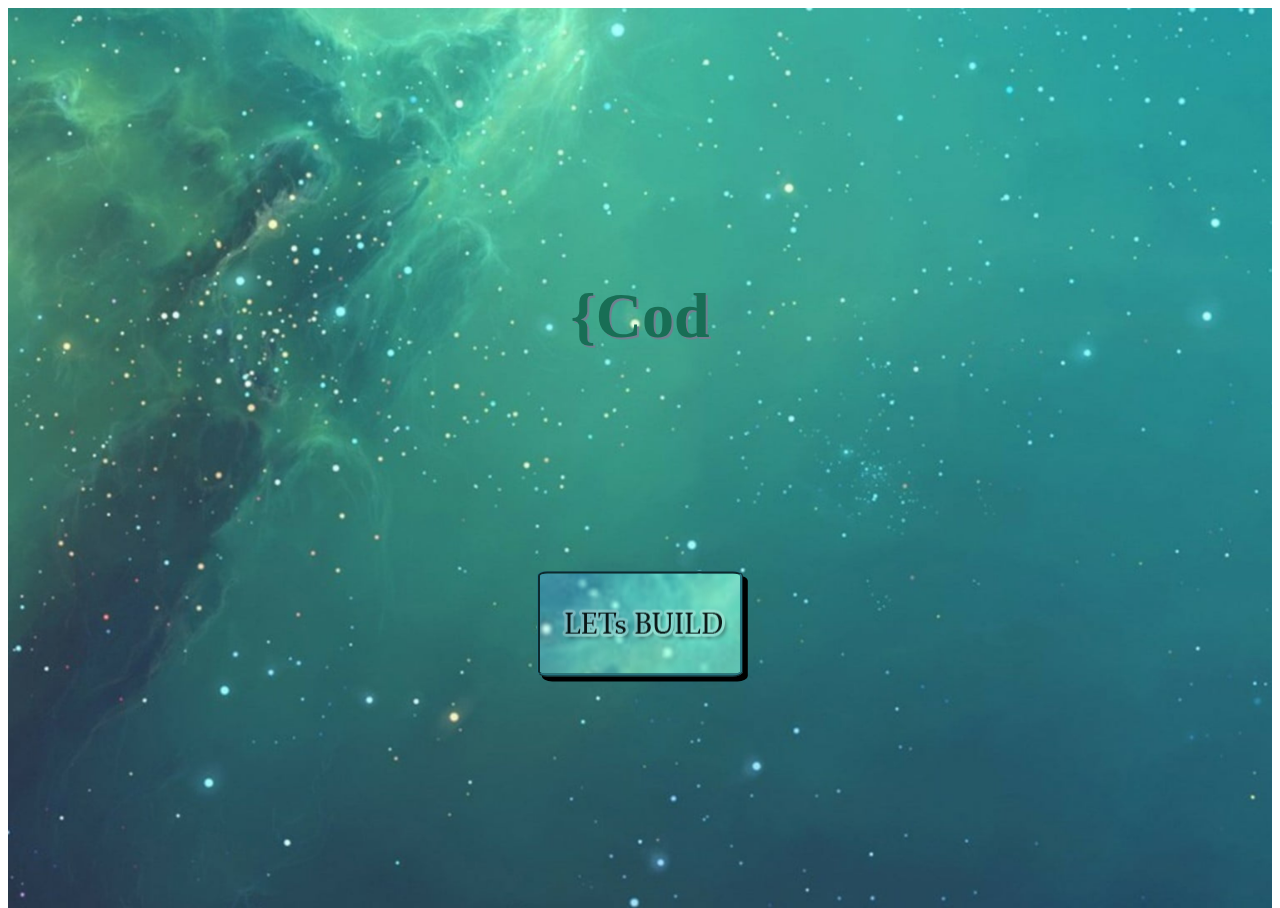
<file: index.html>
<!DOCTYPE html>
<html lang="en">
<head>
  <meta charset="UTF-8">
  <meta http-equiv="X-UA-Compatible" content="IE=edge">
  <meta name="viewport" content="width=device-width, initial-scale=1.0">
  <link rel="icon" type="image/gif" href="./images/Art.png"/>
  <link rel="stylesheet" href='./css/intro.css'>
  <title>Premade</title>
</head>
<body>
  <div class="hero-image">
    <div class="hero-text">
      <h1 id="text"></h1>
      <a href='first.html'>
        <img id='introBtn' src='./images/LetsBuild3.png'/>
      </a>
    </div>
  </div>







  <script src='./js/intro.js'></script>
</body>
</html>
</file>
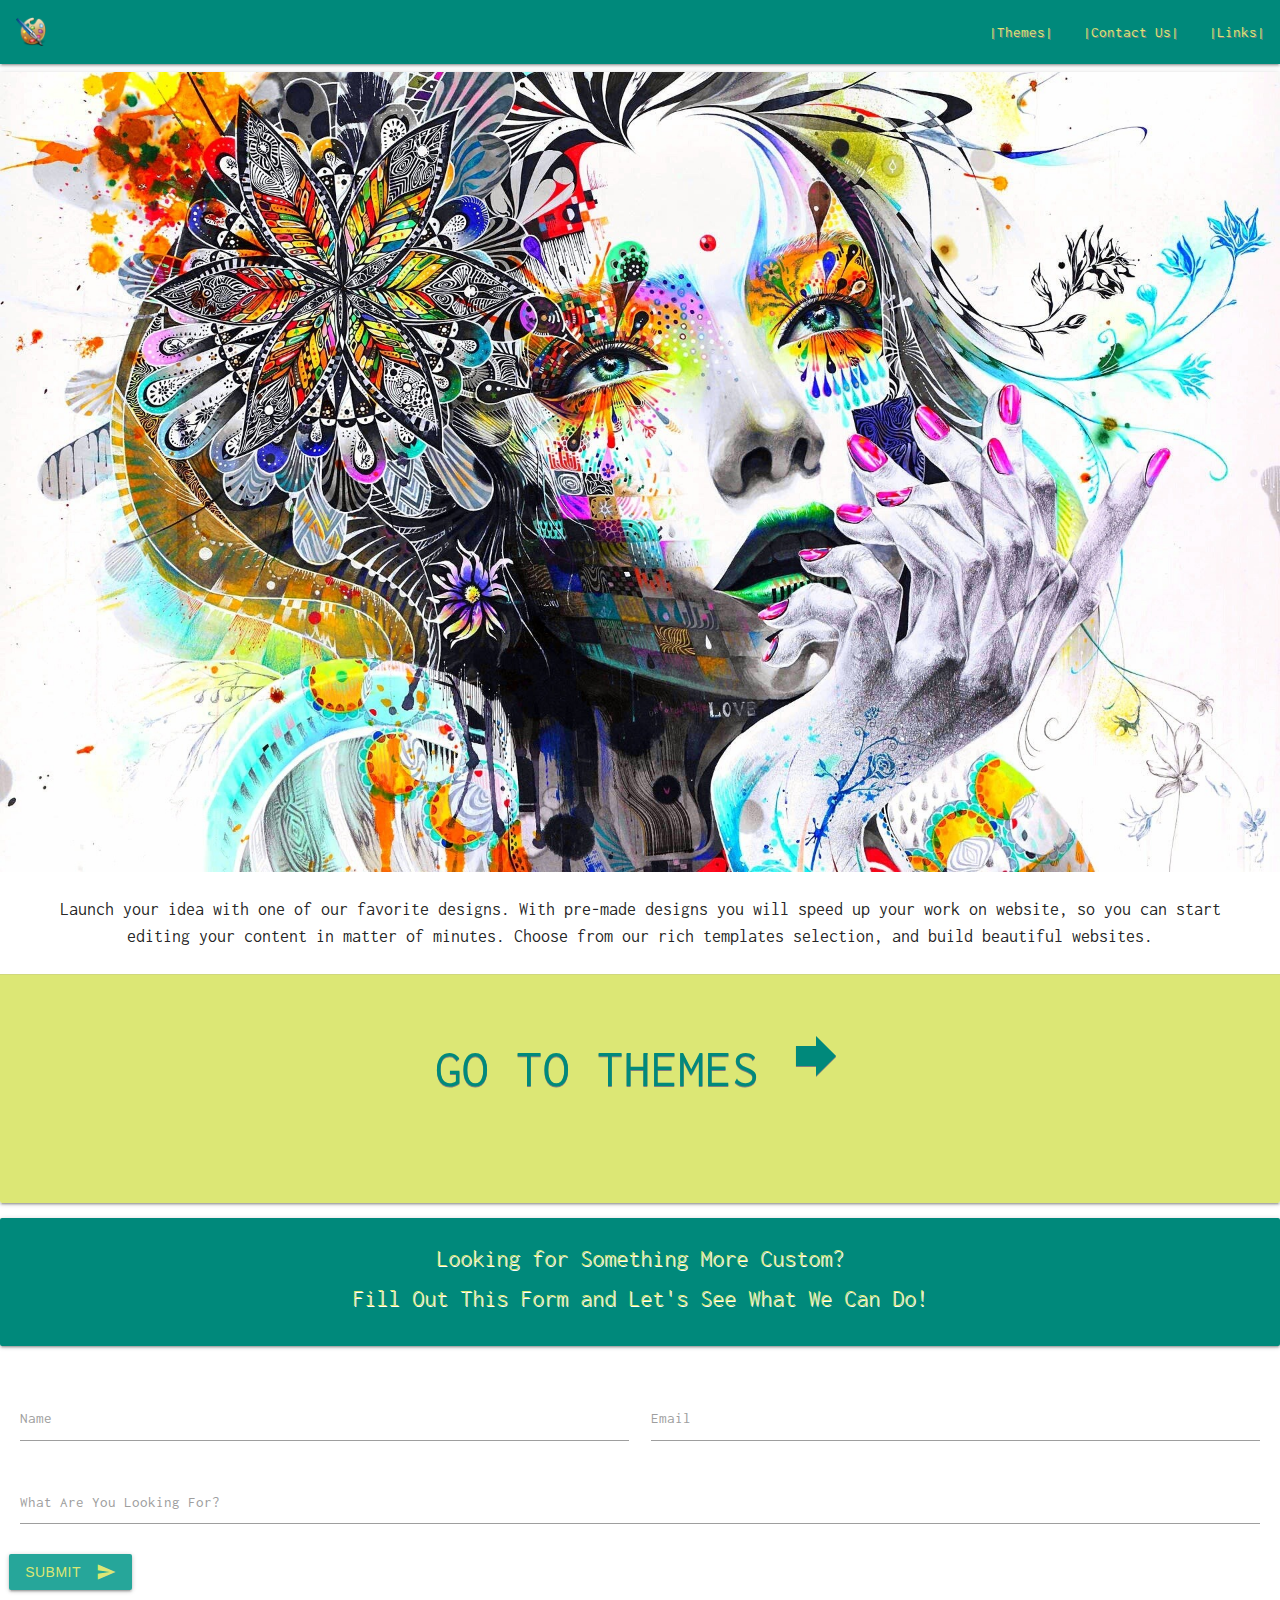
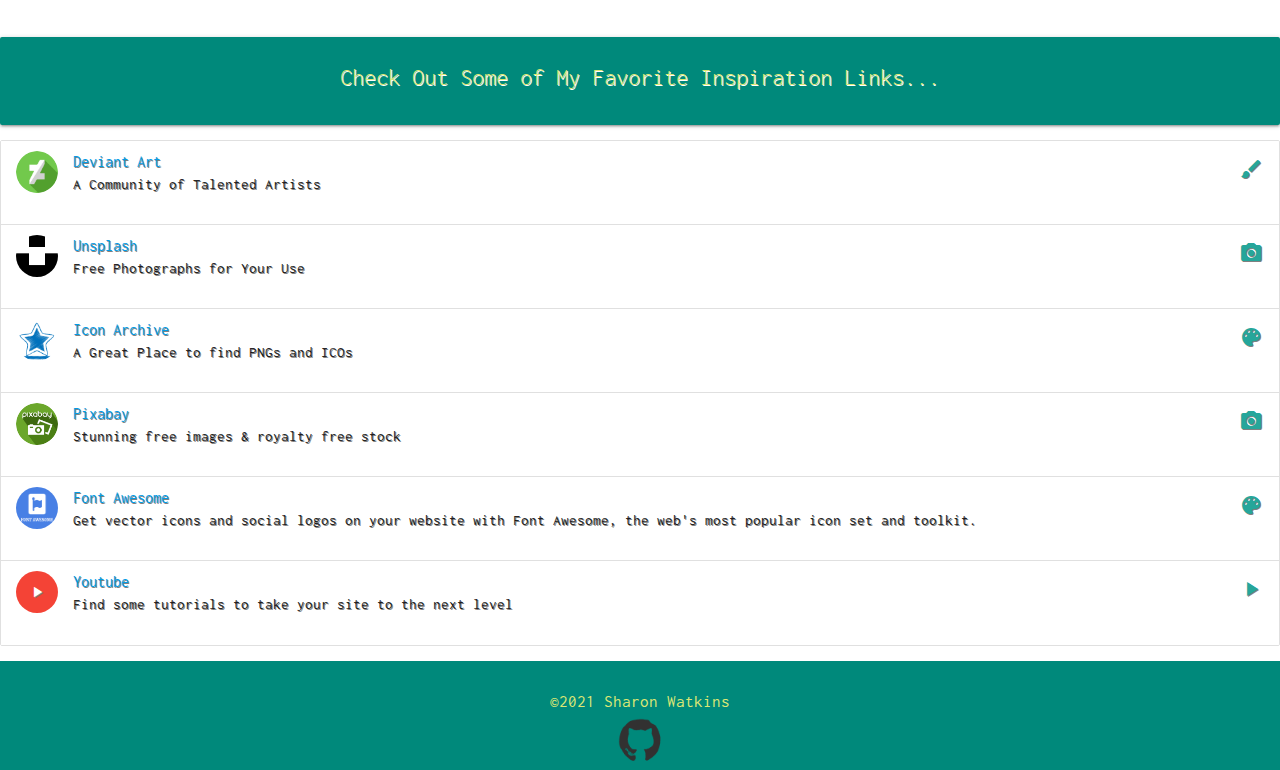
<file: first.html>
<!DOCTYPE html>
<html lang="en">
<head>
  <meta charset="UTF-8">
  <meta http-equiv="X-UA-Compatible" content="IE=edge">
  <meta name="viewport" content="width=device-width, initial-scale=1.0">
  <link href="https://fonts.googleapis.com/icon?family=Material+Icons" rel="stylesheet">
  <link rel="stylesheet" href="https://cdnjs.cloudflare.com/ajax/libs/materialize/1.0.0/css/materialize.min.css">
  <link rel="icon" type="image/gif" href="./images/Art.png"/>
  <link rel="stylesheet" href='./css/index.css'>
  <title>PreMade</title>
</head>
<body>

  <div class="mainContainer">
                                      <!-- HEAD -->
    <nav>
      <div class="nav-wrapper teal darken-1">
        <a href="#" class="brand-logo">
          <img class='art' src='./images/Art.png'>
        </a>
        <ul id="nav-mobile" class="right hide-on-med-and-down">
          <li><a class='lime-text text-lighten-2' href="themes.html">|Themes|</a></li>
          <li><a class='lime-text text-lighten-2' href="#contact">|Contact Us|</a></li>
          <li><a class='lime-text text-lighten-2' href="#links">|Links|</a></li>
        </ul>
      </div>
    </nav>
                          <!-- END OF HEAD -->

                          <!-- ABOUT  -->
  
    <div class="col s12 m10">
      <div class="card">
        <div class="card-image">
          <img src="./images/girl.jpg">
        </div>
        <div class="card-content">
          <p>Launch your idea with one of our favorite designs. With pre-made designs you will 
            speed up your work on website, so you can start editing your content in matter of 
            minutes. Choose from our rich templates selection, and build beautiful websites.
          </p>
        </div>
        <div class="card-action lime lighten-2">
          <a class='teal-text text-darken-1' href="themes.html">
            <h2>Go To Themes <span><i class='material-icons medium'>forward</i></span></h2>
          </a>
        </div>
      </div>
  </div>
                          <!-- END OF ABOUT -->


                        <!-- FORM  -->


    <div class="col s12 m6">
      <div class="card teal darken-1">
        <div class="card-content lime-text text-lighten-2">
          <span class="card-title">Looking for Something More Custom?</span>
          <span class="card-title">Fill Out This Form and Let's See What We Can Do!</span>
        </div>
      </div>
    </div>

    <form class="col s12" id='contact'>

      <div class="row">

        <div class="input-field col s6">
          <input id="first_name" type="text" class="validate">
          <label for="first_name">Name</label>
        </div>

          <div class="input-field col s6">
            <input id="email" type="email" class="validate">
            <label for="email">Email</label>
          </div>
        <div class="input-field col s12">
          <textarea id="textarea1" class="materialize-textarea"></textarea>
          <label for="textarea1">What Are You Looking For?</label>
        </div>
        <br/>
        <button class="btn waves-effect waves-light lime-text text-lighten-2" type="submit" name="action">Submit
          <i class="material-icons right">send</i>
        </button>
      </div>
    </form>
                        <!-- END OF FORM  -->

                        <!-- LINKS  -->
  <div class="col s12 m6">
    <div class="card teal darken-1">
      <div class="card-content lime-text text-lighten-2">
        <span class="card-title">Check Out Some of My Favorite Inspiration Links...</span>
      </div>
    </div>
  </div>
                      
  <ul class="collection" id='links'>

    <li class="collection-item avatar">
      <a href='http://www.deviantart.com' target='_blank'>
        <img src="images/deviantart.png" alt="" class="circle">
        <span class="title">Deviant Art</span>
      </a>
      <p>A Community of Talented Artists</p>
      <a href='http://www.deviantart.com' class="secondary-content">
        <i class="material-icons">brush</i>
      </a>
    </li>

    <li class="collection-item avatar">
      <a href='https://unsplash.com/' target='_blank'>
        <img src="images/unsplash.png" alt="" class="circle">
        <span class="title">Unsplash</span>
      </a>
      <p>Free Photographs for Your Use</p>
      <a href="https://unsplash.com/" class="secondary-content">
        <i class="material-icons">photo_camera</i>
      </a>
    </li>

    <li class="collection-item avatar">
      <a href='https://iconarchive.com/' target='_blank'>
        <img src="images/blueStar.png" alt="" class="circle">
        <span class="title">Icon Archive</span>
      </a>
      <p>A Great Place to find PNGs and ICOs</p>
      <a href="https://iconarchive.com/" class="secondary-content">
        <i class="material-icons">palette</i>
      </a>
    </li>

    <li class="collection-item avatar">
      <a href='https://pixabay.com/' target='_blank'>
        <img src="images/pixabay.png" alt="" class="circle">
        <span class="title">Pixabay</span>
      </a>
      <p>Stunning free images & royalty free stock</p>
      <a href="https://pixabay.com/" class="secondary-content">
        <i class="material-icons">photo_camera</i>
      </a>
    </li>

    <li class="collection-item avatar">
      <a href='https://fontawesome.com/' target='_blank'>
        <img src="images/fontAwesome.png" alt="" class="circle">
        <span class="title">Font Awesome</span>
      </a>
      <p>Get vector icons and social logos on your website with Font Awesome, the web's most 
        popular icon set and toolkit.
      </p>
      <a href="https://fontawesome.com/" class="secondary-content">
        <i class="material-icons">palette</i>
      </a>
    </li>

    <li class="collection-item avatar">
      <a href='http://youtube.com' tartget='_blank'>
        <i class="material-icons circle red">play_arrow</i>
        <span class="title">Youtube</span>
      </a>
      <p>Find some tutorials to take your site to the next level</p>
      <a href="http://youtube.com" target='_blank' class="secondary-content">
        <i class="material-icons">play_arrow</i>
      </a>
    </li>
  </ul>
                        <!-- END OF LINKS -->

                          <!-- FOOTER  -->
  <div class='footer'>
    <footer class="page-footer teal darken-1 lime-text text-lighten-2">
      <h6>&copy;2021 Sharon Watkins</h6>
      <a href='https://github.com/sedx876/perScholasHTML-CSS-JS-Test-Pro' target='_blank'>
        <img class='github' src='./images/github.gif'>
      </a>
    </footer>
  </div>
                          <!-- END OF FOOTER -->
  </div>
  <script src="https://cdnjs.cloudflare.com/ajax/libs/materialize/1.0.0/js/materialize.min.js"></script>
</body>
</html>
</file>
<file: css/intro.css>
body, html {
  height: 100%;
}

.hero-image {
  background-image: url("../images/space.jpg");
  height: 100%;
  background-position: center;
  background-repeat: no-repeat;
  background-size: cover;
  position: relative;
  }
  
  .hero-text {
  text-align: center;
  position: absolute;
  top: 50%;
  left: 50%;
  transform: translate(-50%, -50%);
  color: #186e55;
  font-family: Cyber;
  text-shadow: 0.13rem 0.13rem slategrey;
  }
  
  h1{
    font-size: 4rem;
  }
  
  p{
    font-size: 3rem;
  }

  #introBtn{
    box-shadow: 0.3rem 0.3rem black;
    border: 0.19rem ridge #267681;
    margin-top: 85%;
    border-radius: 5%;
  }
</file>
<file: css/index.css>
@import url('https://fonts.googleapis.com/css2?family=Inconsolata&display=swap');

body{
  margin: 0;
  font-family: 'Inconsolata', monospace;
}

/* NAV  */
.brand-logo{
  text-shadow: 0.063rem 0.063rem 0rem gray;
  margin: 0.06rem;
}

.art{
  height: 2rem;
  margin: 1rem;
}

li{
  text-shadow: 0.063rem 0.063rem 0rem gray;
}
/* END OF NAV */


/* FORM CARD  */
form{
  padding: 1.3rem;
  margin: 0.06rem;
}
/* END OF FORM CARD  */



/* ABOUT  */
.card-action{
  text-align: center;
  font-size: 3rem;
  text-shadow: 0.063rem 0.063rem 0rem gray;
}

.card-title{
  text-align: center;
}

.card-content{
  text-align: center;
  font-size: 1.2rem;
  text-shadow: 0.063rem 0.063rem 0rem white;
}

/* END OF ABOUT  */








/* FOOTER  */
.footer {
  position: relative;
  left: 0;
  bottom: 0;
  width: 100%;
  height: 5%;
  text-align: center;
}

.github{
  height: 3rem;
  width: 3rem;
}
/* END OF FOOTER */
</file>
